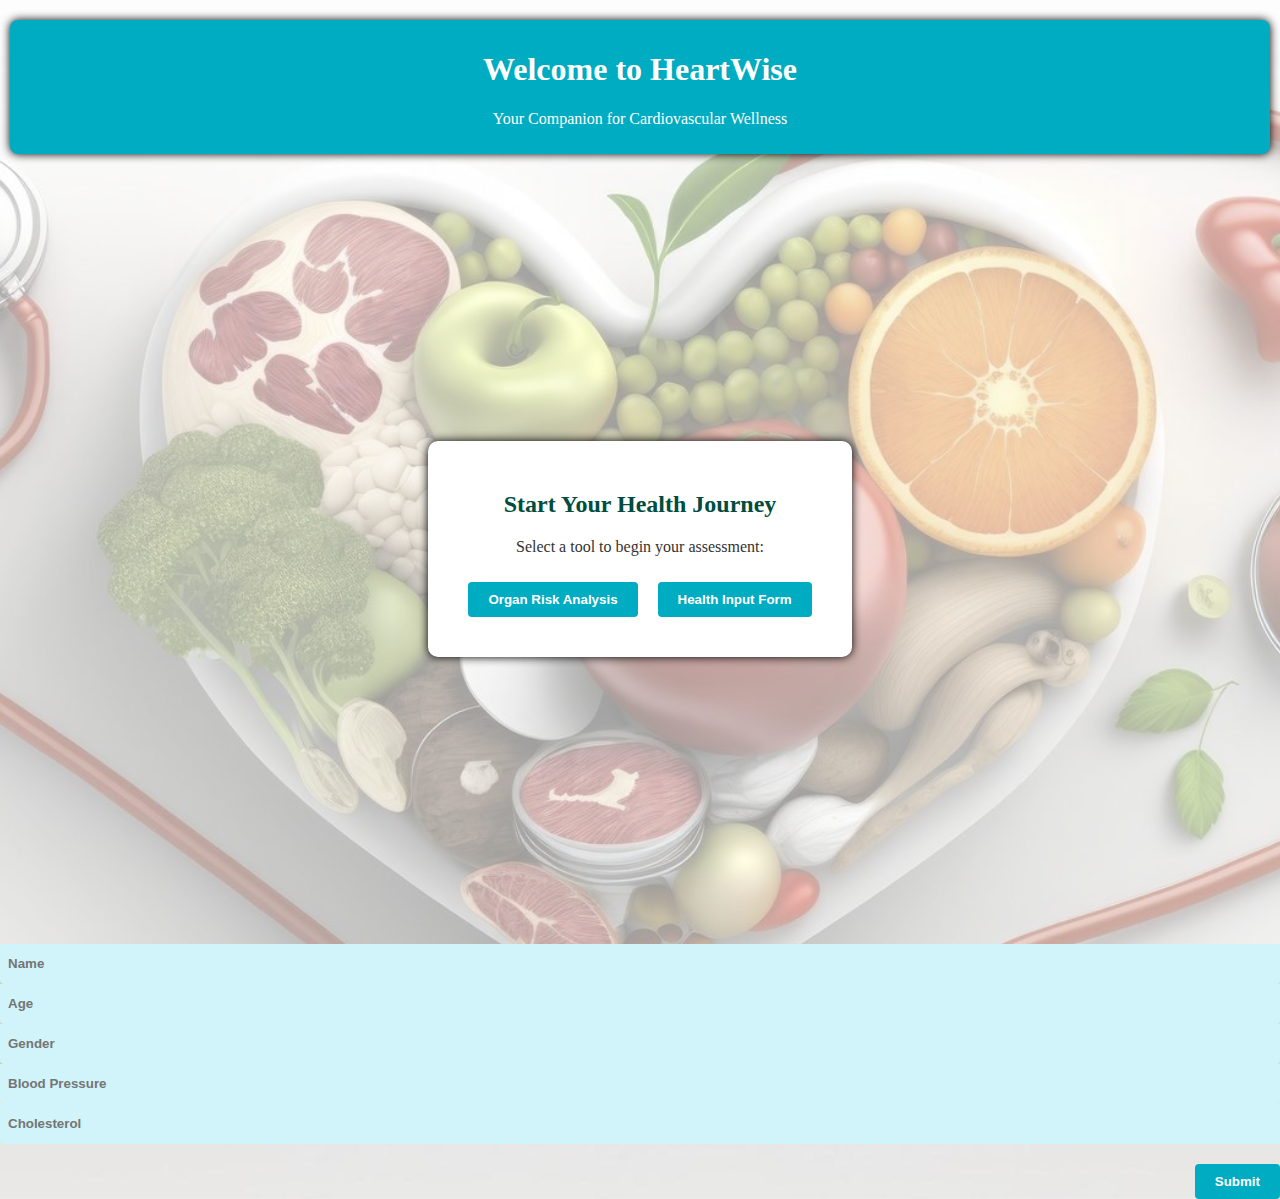
<file: ML(FP)/index.html>
<!DOCTYPE html>
<html lang="en">
<head>
  <meta charset="UTF-8">
  <title>HeartWise Home</title>
  <link rel="stylesheet" href="style.css">
</head>
<body>
  <div class="background-overlay">
    <div class="header-container">
      <h1>Welcome to HeartWise</h1>
      <p>Your Companion for Cardiovascular Wellness</p>
    </div>

    <div class="main-container" style="flex-direction: column; align-items: center; justify-content: center;">
      <div style="text-align: center; background-color: #ffffff; padding: 30px; border-radius: 10px; box-shadow: 0 0 10px #000; color: #333; max-width: 600px;">
        <h2 style="color: #004d40;">Start Your Health Journey</h2>
        <p>Select a tool to begin your assessment:</p>
        <a href="diet.html"><button style="margin: 10px;">Health Input Form</button></a>
        <a href="risk.html"><button style="margin: 10px;">Organ Risk Analysis</button></a>
      </div>
    </div>
  </div>
</body>
</html>

<form action="http://localhost:5000/submit" method="post">
  <input type="text" name="name" placeholder="Name" required><br>
  <input type="number" name="age" placeholder="Age" required><br>
  <input type="text" name="gender" placeholder="Gender" required><br>
  <input type="text" name="blood_pressure" placeholder="Blood Pressure"><br>
  <input type="text" name="cholesterol" placeholder="Cholesterol"><br>
  <button type="submit">Submit</button>
</form>
</file>
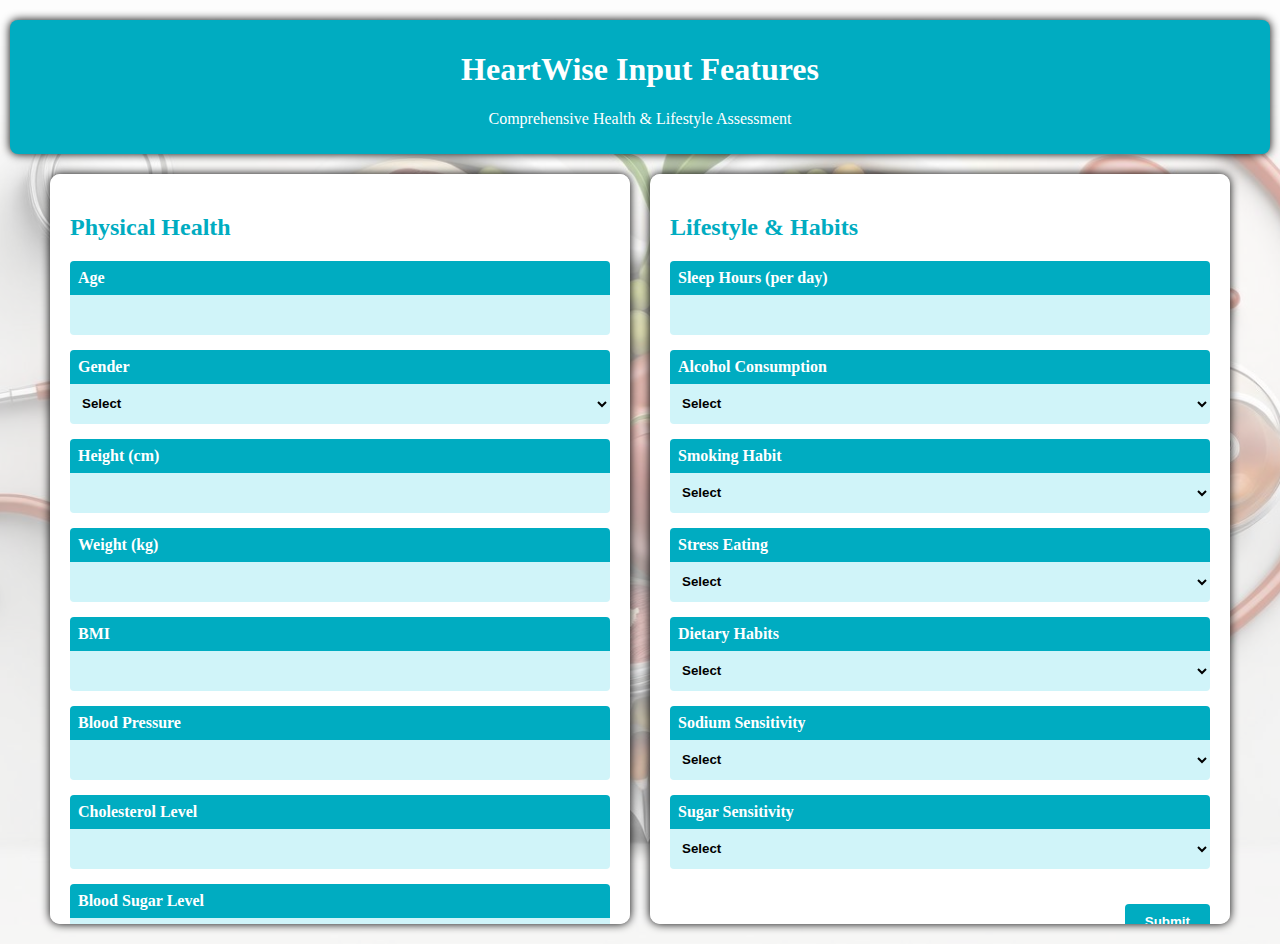
<file: ML(FP)/diet.html>
<!DOCTYPE html>
<html lang="en">
<head>
  <meta charset="UTF-8">
  <title>HeartWise Input Form</title>
  <link rel="stylesheet" href="style.css">
</head>
<body>
  <div class="background-overlay">
    <div class="header-container">
      <h1>HeartWise Input Features</h1>
      <p>Comprehensive Health & Lifestyle Assessment</p>
    </div>

    <div class="main-container">
      <!-- Physical Health Section -->
      <div class="left-container">
        <h2>Physical Health</h2>
        <form action="/predict" method="POST">
          <div class="form-block"><label>Age</label><input type="number" name="age" required></div>
          <div class="form-block"><label>Gender</label>
            <select name="gender" required>
              <option value="">Select</option><option value="male">Male</option>
              <option value="female">Female</option><option value="other">Other</option>
            </select>
          </div>
          <div class="form-block"><label>Height (cm)</label><input type="number" name="height" required></div>
          <div class="form-block"><label>Weight (kg)</label><input type="number" name="weight" required></div>
          <div class="form-block"><label>BMI</label><input type="number" name="bmi" step="0.1" required></div>
          <div class="form-block"><label>Blood Pressure</label><input type="number" name="bp" required></div>
          <div class="form-block"><label>Cholesterol Level</label><input type="number" name="cholesterol" required></div>
          <div class="form-block"><label>Blood Sugar Level</label><input type="number" name="sugar" required></div>
          <div class="form-block"><label>Chronic Disease</label>
            <select name="chronicDisease" required>
              <option value="">Select</option><option value="yes">Yes</option><option value="no">No</option>
            </select>
          </div>
        </form>
      </div>

      <!-- Lifestyle & Habits Section -->
      <div class="right-container">
        <h2>Lifestyle & Habits</h2>
        <form action="/predict" method="POST">
          <div class="form-block"><label>Sleep Hours (per day)</label><input type="number" name="sleepHours" step="0.1" required></div>
          <div class="form-block"><label>Alcohol Consumption</label>
            <select name="alcohol" required>
              <option value="">Select</option><option value="none">None</option>
              <option value="occasional">Occasional</option><option value="frequent">Frequent</option>
            </select>
          </div>
          <div class="form-block"><label>Smoking Habit</label>
            <select name="smoking" required>
              <option value="">Select</option><option value="non-smoker">Non-Smoker</option>
              <option value="occasional">Occasional</option><option value="frequent">Frequent</option>
            </select>
          </div>
          <div class="form-block"><label>Stress Eating</label>
            <select name="stressEating" required>
              <option value="">Select</option><option value="yes">Yes</option><option value="no">No</option>
            </select>
          </div>
          <div class="form-block"><label>Dietary Habits</label>
            <select name="dietaryHabits" required>
              <option value="">Select</option><option value="balanced">Balanced</option>
              <option value="high-fat">High Fat</option><option value="high-carb">High Carb</option>
              <option value="low-protein">Low Protein</option>
            </select>
          </div>
          <div class="form-block"><label>Sodium Sensitivity</label>
            <select name="sodiumSensitivity" required>
              <option value="">Select</option><option value="yes">Yes</option><option value="no">No</option>
            </select>
          </div>
          <div class="form-block"><label>Sugar Sensitivity</label>
            <select name="sugarSensitivity" required>
              <option value="">Select</option><option value="yes">Yes</option><option value="no">No</option>
            </select>
          </div>
          <button type="submit">Submit</button>
        </form>
      </div>
    </div>
  </div>
</body>
</html>
</file>
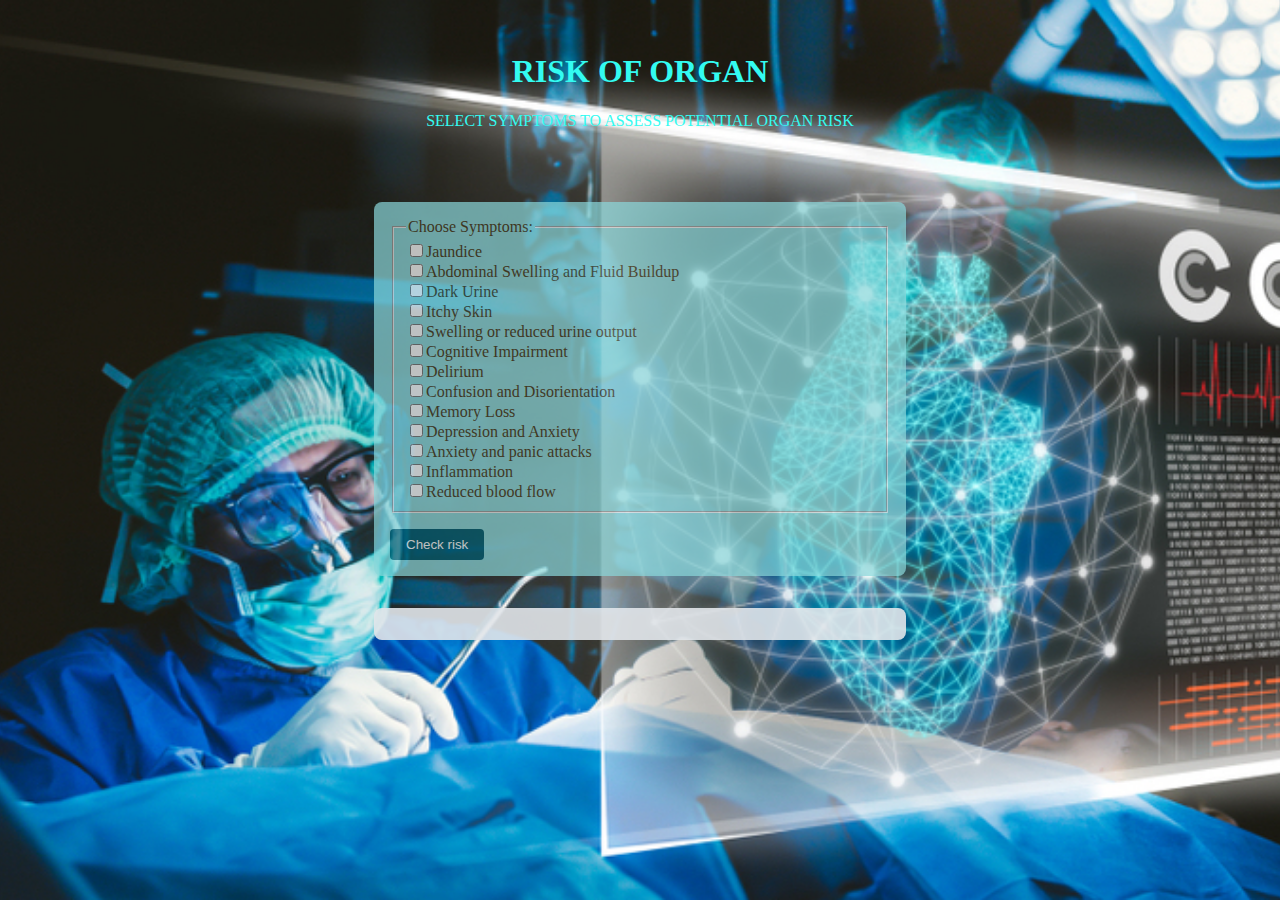
<file: ML(FP)/risk.html>
<html><head>
    <title>Heart disease impact Analysis</title>
    <link rel="stylesheet" href="risk.css">
    <script src="https://code.jquery.com/jquery-3.6.0.min.js"></script></head>
    <body>
        <header>
            <h1>RISK OF ORGAN</h1>
            <P> SELECT SYMPTOMS TO ASSESS POTENTIAL ORGAN RISK</P>
        </header>
        <FORM ID="RISKFORM">
            <fieldset>
      <legend>Choose Symptoms:</legend>
      
      <label><input type="checkbox" value="liver" class="symptom">Jaundice</label><br>
      <label><input type="checkbox" value="liver" class="symptom">Abdominal Swelling and Fluid Buildup</label><br>
      <label><input type="checkbox" value="liver" class="symptom">Dark Urine </label><br>
      <label><input type="checkbox" value="liver" class="symptom">Itchy Skin</label><br>
      
      <label><input type="checkbox" value="kidneys" class="symptom">Swelling or reduced urine output</label><br>
      <label><input type="checkbox" value="kidneys" class="symptom">Cognitive Impairment</label><br>
      <label><input type="checkbox" value="kidneys" class="symptom">Delirium </label><br>

      <label><input type="checkbox" value="brain" class="mental symptom">Confusion and Disorientation</label><br>
      <label><input type="checkbox" value="brain" class="mental symptom">Memory Loss</label><br>
      <label><input type="checkbox" value="brain" class="mental symptom">Depression and Anxiety</label><br>
      
      <label><input type="checkbox" value="lungs" class="symptom">Anxiety and panic attacks</label><br>
      <label><input type="checkbox" value="lungs" class="symptom">Inflammation</label><br>
      <label><input type="checkbox" value="lungs" class="symptom">Reduced blood flow </label><br>

    </fieldset>
            <button type="button" id="checkrisk">Check risk</button>
        </FORM>
        <div id="result"></div>
        <script src="scriptrisk.js"></script>
    </body>
</html>
</file>
<file: ML(FP)/style.css>
body {
  margin: 0;
  font-family:'Times New Roman', Times, serif;
  background-image: url('heart2.jpg');
  background-size: cover;
  background-position: center;
  color: #ffffff;
  overflow: scroll;
}

.background-overlay {
  background-color: rgba(255, 255, 255, 0.6);
  min-height: 100vh;
  padding: 20px;
  box-sizing: border-box;
  display: flex;
  flex-direction: column;
  align-items: center;
}

.header-container {
  background-color: #00acc1;
  padding: 10px;
  border-radius: 8px;
  text-align: center;
  width: 100%;
  max-width: 100%;
  box-shadow: 0 0 10px #000;
}

.main-container {
  display: flex;
  justify-content: space-between;
  width: 100%;
  max-width: 1200px;
  margin-top: 20px;
  height: calc(100vh - 150px);
  box-sizing: border-box;
}

.left-container, .right-container {
  flex: 1;
  margin: 0 10px;
  background-color: #ffffff;
  padding: 20px;
  border-radius: 10px;
  box-shadow: 0 0 10px #000;
  color: #333;
  overflow-y: auto;
}

h2 {
  color: #00acc1;
  margin-bottom: 20px;
}

.form-block {
  margin-bottom: 15px;
}

label {
  display: block;
  background-color: #00acc1;
  color: #ffffff;
  padding: 8px;
  font-weight: bold;
  border-radius: 4px 4px 0 0;
}

input, select {
  width: 100%;
  height: 40px;
  padding: 8px;
  background-color: #d0f4f9;
  color: #000;
  border: none;
  border-radius: 0 0 4px 4px;
  font-weight: bold;
  box-sizing: border-box;
}

button {
  margin-top: 20px;
  padding: 10px 20px;
  background-color: #00acc1;
  color: #fff;
  font-weight: bold;
  border: none;
  border-radius: 4px;
  cursor: pointer;
  float: right;
}
</file>
<file: ML(FP)/risk.css>
body{
    font-family:'fantasy';
      background-image: url('original.jpg');
      background-size: cover;
      background-position: center;
      background-repeat: no-repeat;
      color: #473b1c;
       

}

@keyframes animate-background {
  0% {
    background-position: 0% 0%;
  }
  50% {
    background-position: 100% 100%;
  }
  100% {
    background-position: 0% 0%;
}
}

header{
    text-align:center;
    background: transparent;
    color:rgb(51, 251, 241);
    padding:1.5rem;
    border-radius:8px;
}
form{
    margin: 2rem auto;
    max-width:500px;
  background: #8bd8db;
  opacity: 0.7;
  padding: 1rem;
  border-radius:8px;
}
button{
    margin-top: 1rem;
    padding:0.5rem 1rem;
    background: #005f73;
   color:white;
   border:none;
   border-radius:4px;
   cursor:pointer;
}
#result{
    margin-top: 2rem;
    padding: 1rem;
  background: #e1e6ea;
  opacity:0.6;
  border-radius:4px;
  max-width:500px;
  margin-left: auto;
  margin-right: auto;
}
/* --- NEW CHART STYLES for Graph Model Look --- */

/* Ensures the chart area is clearly defined */
#result {
    /* Keep existing styles, just ensure opacity is manageable for the graph */
    margin-top: 2rem;
    padding: 1rem;
    background: #e1e6ea;
    opacity: 0.9; /* Increased opacity for better chart visibility */
    border-radius: 8px;
    max-width: 500px;
    margin-left: auto;
    margin-right: auto;
}

.chart-container {
    padding: 15px;
    margin-top: 20px;
    /* Clean white background for the graph area */
    background: #ffffff;
    border: 1px solid #cceeff; /* Light blue border */
    border-radius: 8px;
    box-shadow: 0 4px 8px rgba(0, 0, 0, 0.1); /* Subtle shadow for depth */
}

/* Header for the chart */
.chart-container h3 {
    text-align: center;
    color: #005f73;
    border-bottom: 2px solid #005f73;
    padding-bottom: 5px;
    margin-bottom: 15px;
}

.chart-bar-group {
    display: flex;
    align-items: center;
    margin-bottom: 15px;
    padding: 5px 0;
}

.organ-label {
    /* Styles for the Y-axis label (organ name) */
    width: 100px; 
    font-weight: 700;
    color: #473b1c; /* Use the main body color */
    text-align: right;
    padding-right: 15px;
    flex-shrink: 0;
    font-size: 0.9em;
}

.bar-wrapper {
    /* Acts as the background/track of the bar (the X-axis) */
    flex-grow: 1; 
    background-color: #f0f0f0; 
    border-radius: 5px;
    height: 35px; /* Taller bars */
    overflow: hidden;
    position: relative;
}

.bar {
    height: 100%;
    /* Gradient for a professional 3D look */
    background: linear-gradient(90deg, #33fbf1, #005f73); 
    color: white;
    text-align: right; /* Align text to the end of the bar */
    padding-right: 10px;
    line-height: 35px; 
    font-weight: 700;
    font-size: 0.9em;
    transition: width 0.8s ease-out; /* Slower, smoother animation */
    box-shadow: 0 2px 4px rgba(0, 0, 0, 0.2);
}
</file>
